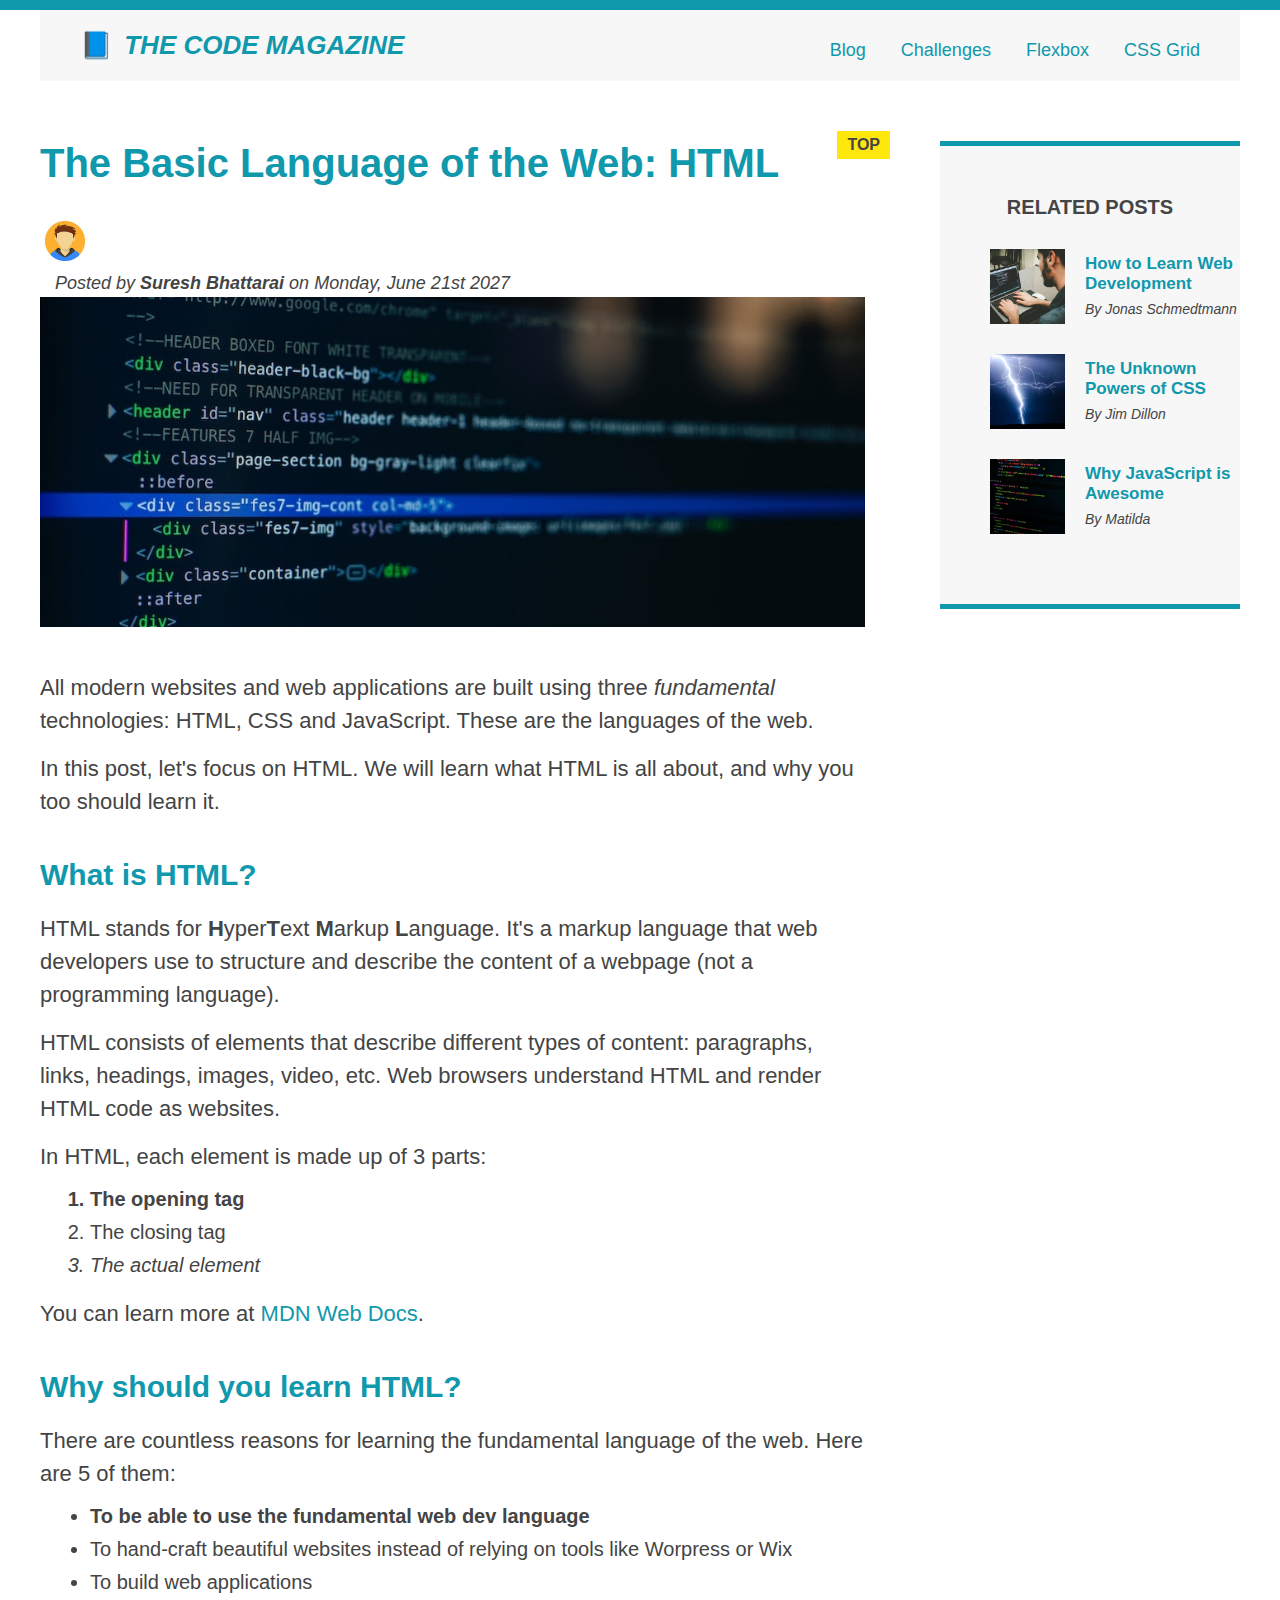
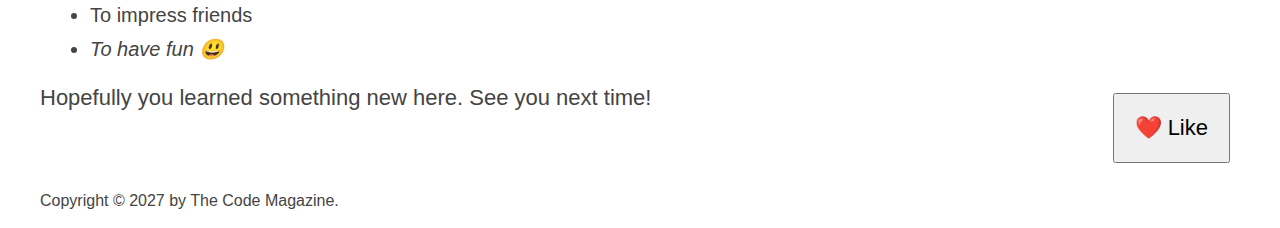
<file: CSS-Layouts/index.html>
<!DOCTYPE html>
<html lang="en">

<head>
    <meta charset="UTF-8" />
    <link href="style.css" rel="stylesheet" />

    <title>The Basic Language of the Web: HTML</title>
</head>

<body>
    <!--
    <h1>The Basic Language of the Web: HTML</h1>
    <h2>The Basic Language of the Web: HTML</h2>
    <h3>The Basic Language of the Web: HTML</h3>
    <h4>The Basic Language of the Web: HTML</h4>
    <h5>The Basic Language of the Web: HTML</h5>
    <h6>The Basic Language of the Web: HTML</h6>
    -->

    <div class="container">
        <header class="main-header clearfix">
            <h1>📘 The Code Magazine</h1>

            <nav>
                <!-- <strong>This is the navigation</strong> -->
                <a href="blog.html">Blog</a>
                <a href="#">Challenges</a>
                <a href="flexbox.html">Flexbox</a>
                <a href="css-grid.html">CSS Grid</a>
            </nav>

            <!-- <div class="clear"></div> -->
        </header>

        <div class="row">
            <article>
                <header class="post-header">
                    <h2>The Basic Language of the Web: HTML</h2>

                    <div class="author-box">
                        <img src="img/avatar.jpg" alt="Headshot of Laura Jones" height="50" width="50"
                            class="author-img" />

                        <p id="author" class="author">
                            Posted by <strong>Suresh Bhattarai</strong> on Monday, June 21st 2027
                        </p>
                    </div>

                    <img src="img/post-img.jpg" alt="HTML code on a screen" width="500" height="200" class="post-img" />
                    <button>❤️ Like</button>
                </header>

                <p>
                    All modern websites and web applications are built using three
                    <em>fundamental</em>
                    technologies: HTML, CSS and JavaScript. These are the languages of the
                    web.
                </p>

                <p>
                    In this post, let's focus on HTML. We will learn what HTML is all
                    about, and why you too should learn it.
                </p>

                <h3>What is HTML?</h3>
                <p>
                    HTML stands for <strong>H</strong>yper<strong>T</strong>ext
                    <strong>M</strong>arkup <strong>L</strong>anguage. It's a markup
                    language that web developers use to structure and describe the content
                    of a webpage (not a programming language).
                </p>
                <p>
                    HTML consists of elements that describe different types of content:
                    paragraphs, links, headings, images, video, etc. Web browsers
                    understand HTML and render HTML code as websites.
                </p>
                <p>In HTML, each element is made up of 3 parts:</p>

                <ol>
                    <li class="first-li">The opening tag</li>
                    <li>The closing tag</li>
                    <li>The actual element</li>
                </ol>

                <p>
                    You can learn more at
                    <a href="https://developer.mozilla.org/en-US/docs/Web/HTML" target="_blank">MDN Web Docs</a>.
                </p>

                <h3>Why should you learn HTML?</h3>

                <p>
                    There are countless reasons for learning the fundamental language of
                    the web. Here are 5 of them:
                </p>

                <ul>
                    <li class="first-li">
                        To be able to use the fundamental web dev language
                    </li>
                    <li>
                        To hand-craft beautiful websites instead of relying on tools like
                        Worpress or Wix
                    </li>
                    <li>To build web applications</li>
                    <li>To impress friends</li>
                    <li>To have fun 😃</li>
                </ul>

                <p>Hopefully you learned something new here. See you next time!</p>
            </article>

            <aside>
                <h4>Related posts</h4>

                <ul class="related">
                    <li class="related-post">
                        <img src="img/related-1.jpg" alt="Person programming" width="75" height="75" />
                        <div>
                            <a href="#" class="related-link">How to Learn Web Development</a>
                            <p class="related-author">By Jonas Schmedtmann</p>
                        </div>
                    </li>
                    <li class="related-post">
                        <img src="img/related-2.jpg" alt="Lightning" width="75" height="75" />
                        <div>
                            <a href="#" class="related-link">The Unknown Powers of CSS</a>
                            <p class="related-author">By Jim Dillon</p>
                        </div>
                    </li>
                    <li class="related-post">
                        <img src="img/related-3.jpg" alt="JavaScript code on a screen" width="75" height="75" />
                        <div>
                            <a href="#" class="related-link">Why JavaScript is Awesome</a>
                            <p class="related-author">By Matilda</p>
                        </div>
                    </li>
                </ul>
            </aside>
        </div>

        <footer>
            <p id="copyright" class="copyright text">
                Copyright &copy; 2027 by The Code Magazine.
            </p>
        </footer>
    </div>
</body>

</html>
</file>
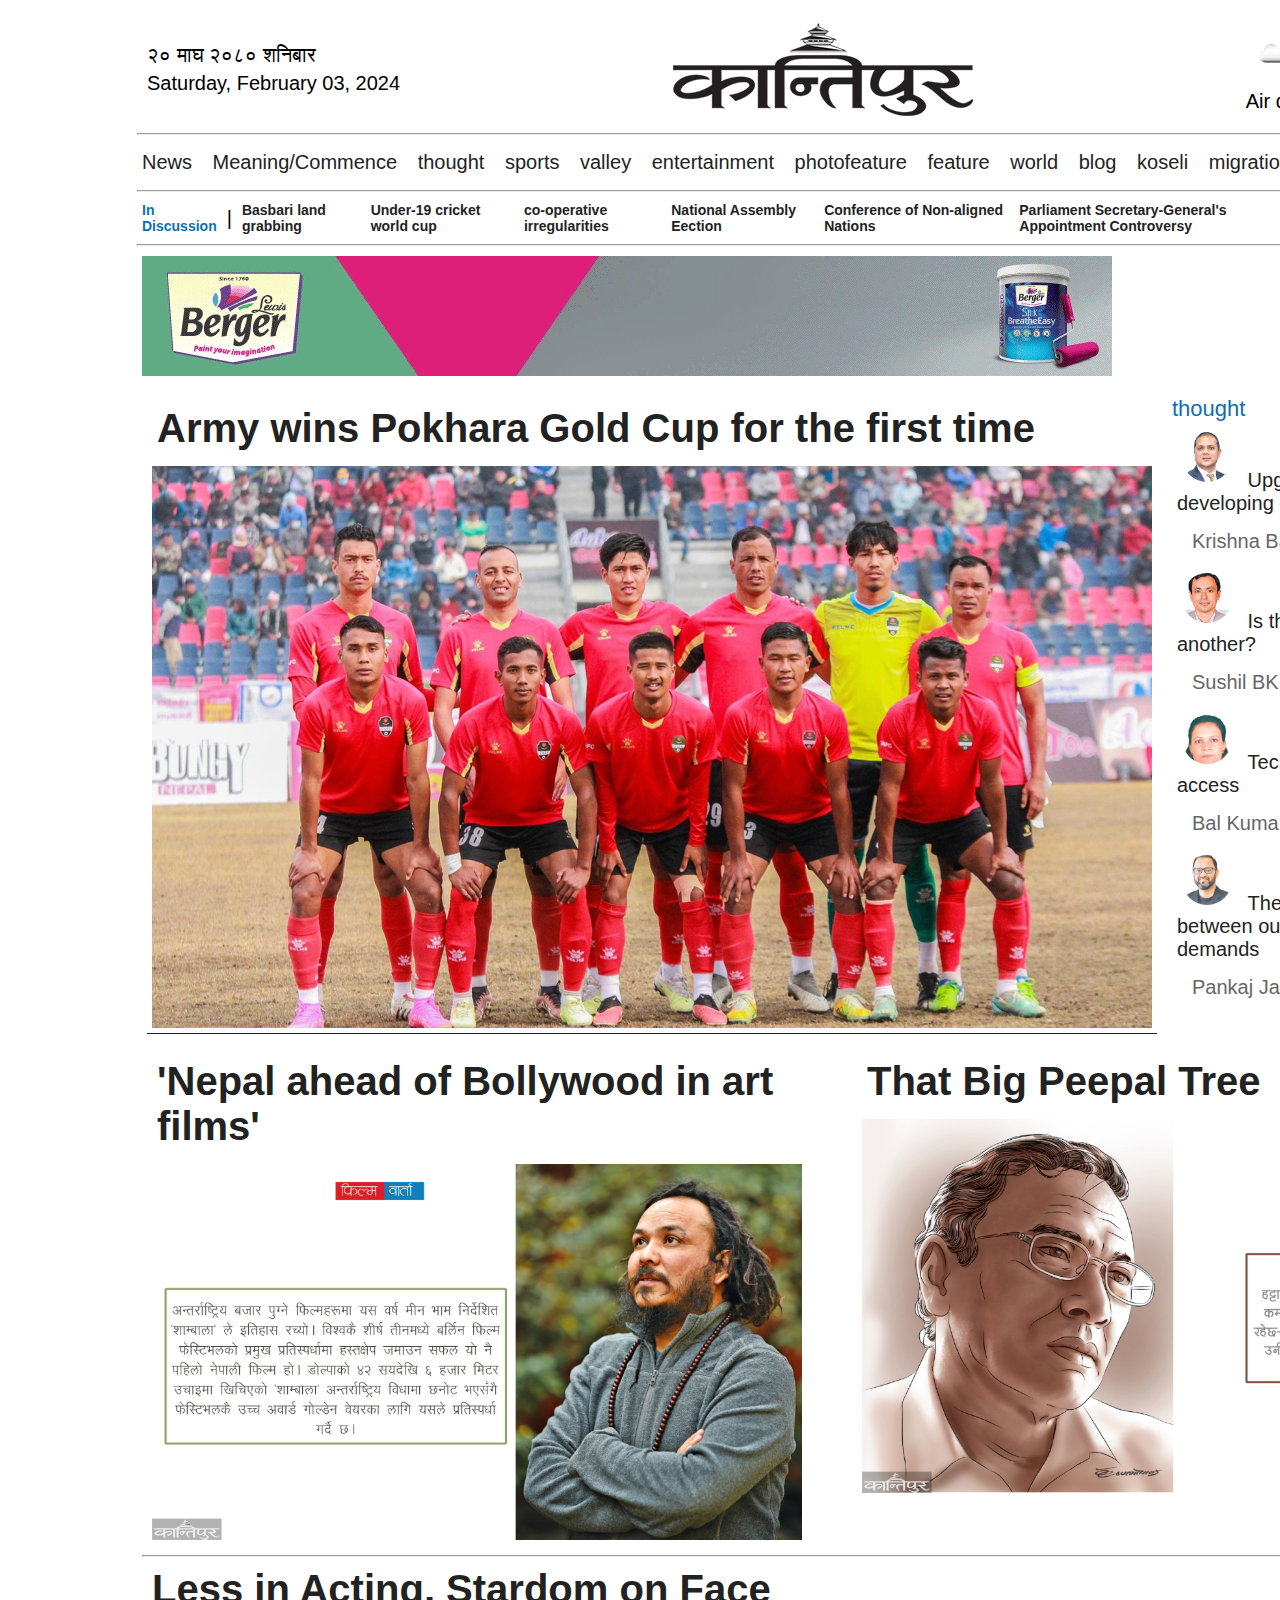
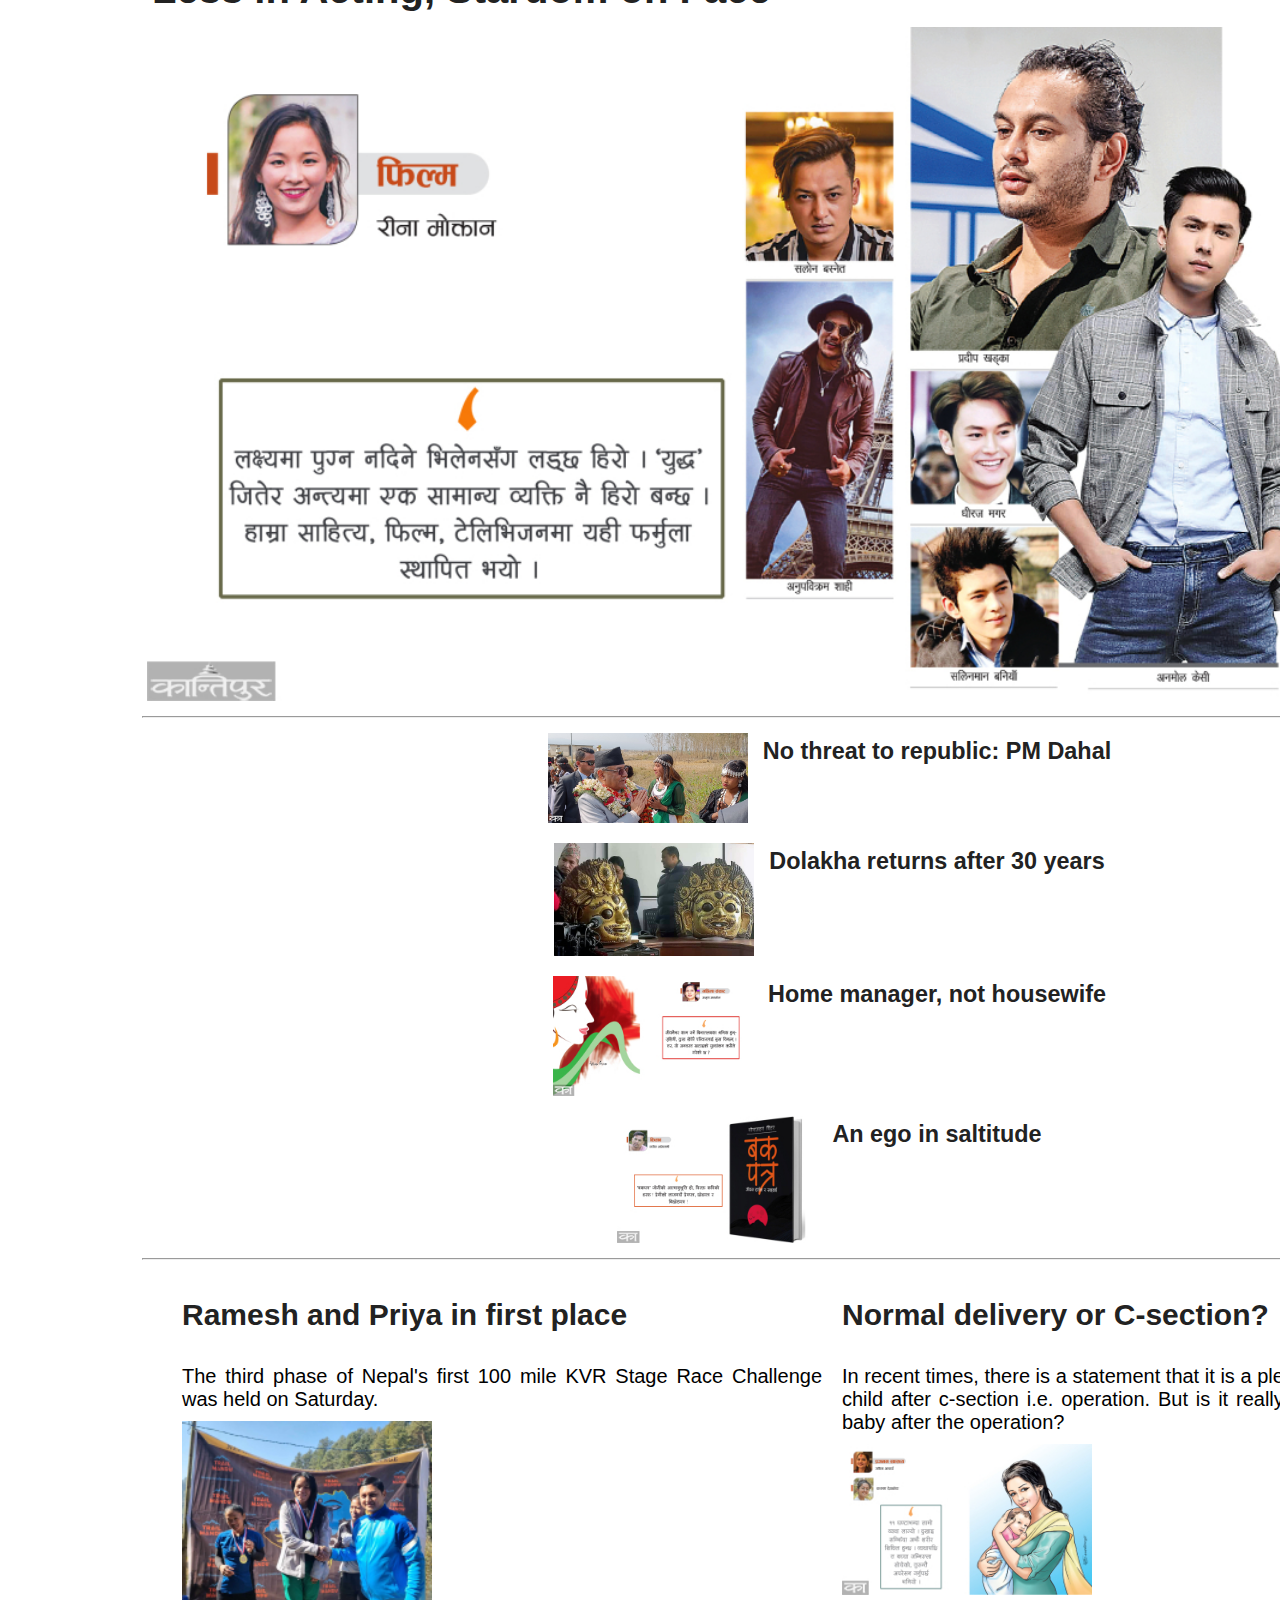
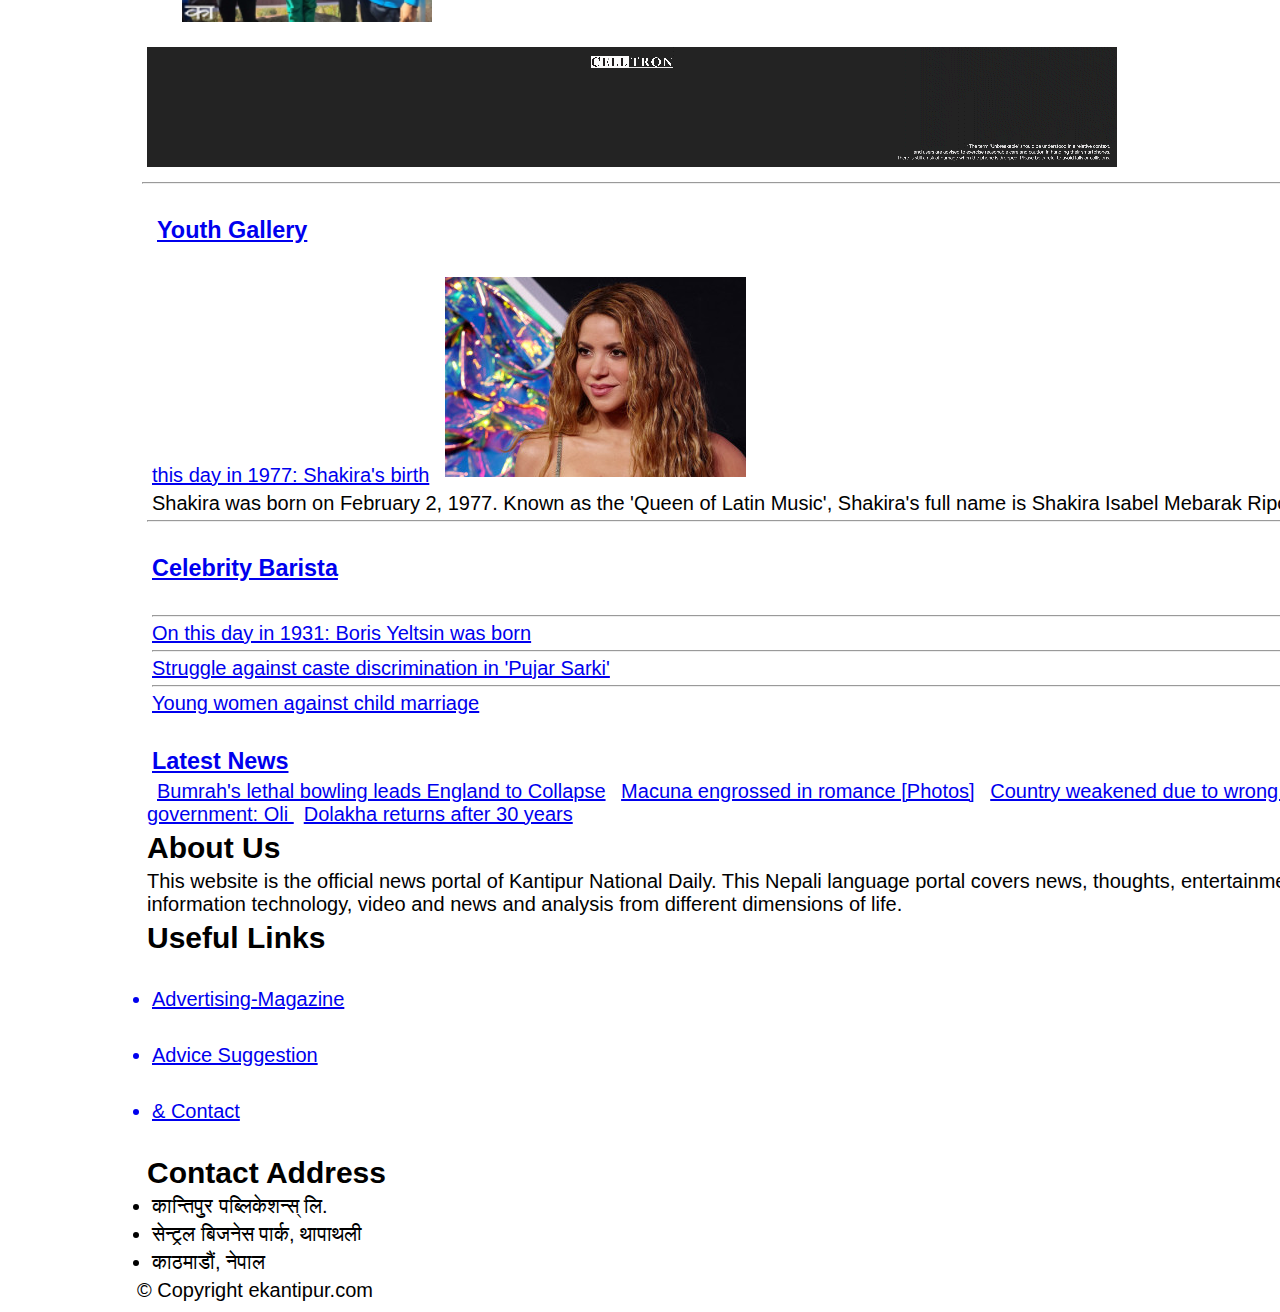
<file: eKantipur/index.html>
<!DOCTYPE html>
<html lang="en">

<head>
    <meta charset="UTF-8">
    <meta name="viewport" content="width=device-width, initial-scale=1.0">
    <link href="style.css" rel="stylesheet" />
    <title>Document</title>
</head>

<body>
    <div class="container">
        <div class="header">
            <div class="current-date">
                <p>२० माघ २०८० शनिबार</p>
                <p>Saturday, February 03, 2024</p>
            </div>

            <div class="logo">
                <img src="./img/logo.png" alt="Kantipur logo" />
            </div>

            <div class="weather-airquality">
                <div class="weather">
                    <img src="./img/weather.png" alt="Weather image" />
                    <p>16.12°C Kathmandu</p>
                </div>
                <p>Air quality in Kathmandu: <a href="#">155</a></p>
            </div>
        </div>
        <hr>

        <nav>
            <a href="#">News</a>
            <a href="#">Meaning/Commence</a>
            <a href="#">thought</a>
            <a href="#">sports</a>
            <a href="#">valley</a>
            <a href="#">entertainment</a>
            <a href="#">photofeature</a>
            <a href="#">feature</a>
            <a href="#">world</a>
            <a href="#">blog</a>
            <a href="#">koseli</a>
            <a href="#">migration</a>
            <a href="#">education</a>
            <div class="login">
                <a href="#">Login</a>
            </div>
        </nav>
        <hr>

        <div class="in-discussion">
            <p class="discussion">In Discussion </p> |
            <a href="#">Basbari land grabbing</a>
            <a href="#">Under-19 cricket world cup</a>
            <a href="#">co-operative irregularities</a>
            <a href="#">National Assembly Eection</a>
            <a href="#">Conference of Non-aligned Nations</a>
            <a href="#">Parliament Secretary-General's Appointment Controversy</a>
            <a href="#">Ram Bahadur Bamjan</a>
            <a href="#">bus accident</a>
        </div>
        <hr />

        <div>
            <img src="./img/silk-breath.gif" alt="Silk-breath Ad Gif" />
        </div>

        <article>
            <div class="article">
                <div class="article-1">
                    <a href="#">
                        <h1>Army wins Pokhara Gold Cup for the first time</h1>
                    </a>
                    <img src="./img/army-players.jpg" alt="Army Club Playing XI" />
                </div>
                <div class="thought">
                    <a href="#" id="thought">thought</a>
                    <ul>
                        <li>
                            <img src="./img/thought1.jpeg" alt="Krishna Bahadur Adhikari" />
                            <a href="#">Upgrading and challenging in developing countries</a>
                            <p>Krishna Bahadur Adhikari</p>
                        </li>
                        <li>
                            <img src="./img/thought2.jpeg" alt="Sushil BK" />
                            <a href="#">Is this the world to be built or another?</a>
                            <p>Sushil BK</p>
                        </li>
                        <li>
                            <img src="./img/thought3.jpeg" alt="Bal Kumari Karki Kunwar" />
                            <a href="#">Technical education and access</a>
                            <p>Bal Kumari Karki Kunwar</p>
                        </li>
                        <li>
                            <img src="./img/thought4.jpeg" alt="Pankaj Jalan" />
                            <a href="#">The need for synergy between our education and market demands</a>
                            <p>Pankaj Jalan</p>
                        </li>
                    </ul>
                </div>
            </div>
            <div class="article-12">
                <div class="article-2">
                    <a href="#">
                        <h1>'Nepal ahead of Bollywood in art films'</h1>
                    </a>
                    <img src="./img/article2.jpg" / alt="Some texts along with the man standing">
                </div>

                <div class="article-3">
                    <a href="#">
                        <h1>That Big Peepal Tree</h1>
                    </a>
                    <img src="./img/article3.jpg" alt="Some texts along with the man standing" />
                </div>
            </div>
            <hr />

            <div class="article-4">
                <a href="#">
                    <h1>Less in Acting, Stardom on Face</h1>
                </a>
                <img src="./img/article4.jpg" / alt="Photos of Nepali Actors">
            </div>
            <hr>

            <div class="news">
                <div class="news-1">
                    <img src="./img/link1.jpg" alt="Prime minister joining hand" />
                    <a href="#">
                        <h3>No threat to republic: PM Dahal</h3>
                    </a>
                </div>
                <div class="news-2">
                    <img src="./img/link2.jpg" alt="Photo of Masks" />
                    <a href="#">
                        <h3>Dolakha returns after 30 years</h3>
                    </a>
                </div>
                <div class="news-3">
                    <img src="./img/link3.jpg" alt="Some text in photo" />
                    <a href="#">
                        <h3>Home manager, not housewife</h3>
                    </a>
                </div>
                <div class="news-4">
                    <img src="./img/link4.jpg" alt="Some text in photo" />
                    <a href="#">
                        <h3>An ego in saltitude</h3>
                    </a>
                </div>
            </div>
            <hr>

            <div class="more-news">
                <div class="kvr-race">
                    <a href="#">
                        <h2>Ramesh and Priya in first place</h2>
                    </a>
                    <p>The third phase of Nepal's first 100 mile KVR Stage Race Challenge was held on Saturday.</p>
                    <img src="./img/rameshandpriya.jpg" alt="Women handing trophy" />
                </div>

                <div class="delivery">
                    <a href="#">
                        <h2>Normal delivery or C-section?</h2>
                    </a>
                    <p>In recent times, there is a statement that it is a pleasure to give birth to a child after
                        c-section
                        i.e. operation. But is it really a pleasure to have a baby after the operation?</p>
                    <img src="./img/normaldelivery.jpg" alt="Woman carrying infant" />
                </div>
            </div>

            <div>
                <img src="./img/honor-970x120-0222024111305.gif" alt="Advertisement of Phone" />
            </div>
            <hr />
        </article>

        <aside>
            <div>

                <div>
                    <a href="#">
                        <h3>Youth Gallery
                    </a></h3><br>
                    <a href="#"> this day in 1977: Shakira's birth</a>
                    <img src="./img/sakira.jpeg" alt="Image of Shakira" />
                    <p>Shakira was born on February 2, 1977. Known as the 'Queen of Latin Music', Shakira's full name is
                        Shakira
                        Isabel Mebarak Ripol.</p>
                </div>
                <hr>

                <div>
                    <a href="#">
                        <h3>Celebrity Barista</h3>
                    </a>
                    <hr />
                    <a href="#">On this day in 1931: Boris Yeltsin was born</a>
                    <hr />
                    <a href="#">Struggle against caste discrimination in 'Pujar Sarki'</a>
                    <hr />
                    <a href="#">Young women against child marriage</a>
                </div>

                <div>
                    <a href="#">
                        <h3>Latest News</h3>
                    </a>
                    <a href="#">Bumrah's lethal bowling leads England to Collapse</a>
                    <a href="#">Macuna engrossed in romance [Photos]</a>
                    <a href="#">Country weakened due to wrong policies of coalition government: Oli </a>
                    <a href="#">Dolakha returns after 30 years</a>
                </div>
            </div>
        </aside>

        <footer>
            <div>
                <h2>About Us</h2>
                <p>This website is the official news portal of Kantipur National Daily. This Nepali language portal
                    covers
                    news, thoughts, entertainment, sports, world, information technology, video and news and analysis
                    from
                    different dimensions of life.</p>
            </div>

            <div>
                <h2>Useful Links</h2>
                <ul>
                    <a href="#">
                        <li>Advertising-Magazine</li>
                    </a>
                    <a href="#">
                        <li>Advice Suggestion</li>
                    </a>
                    <a href="#">
                        <li>& Contact</li>
                    </a>
                </ul>
            </div>

            <div>
                <h2>Contact Address</h2>
                <ul>
                    <li>कान्तिपुर पब्लिकेशन्स् लि.</li>
                    <li>सेन्ट्रल बिजनेस पार्क, थापाथली</li>
                    <li>काठमाडौं, नेपाल</li>
                </ul>
            </div>
            &copy; Copyright ekantipur.com
        </footer>
    </div>
</body>
</html>
</file>
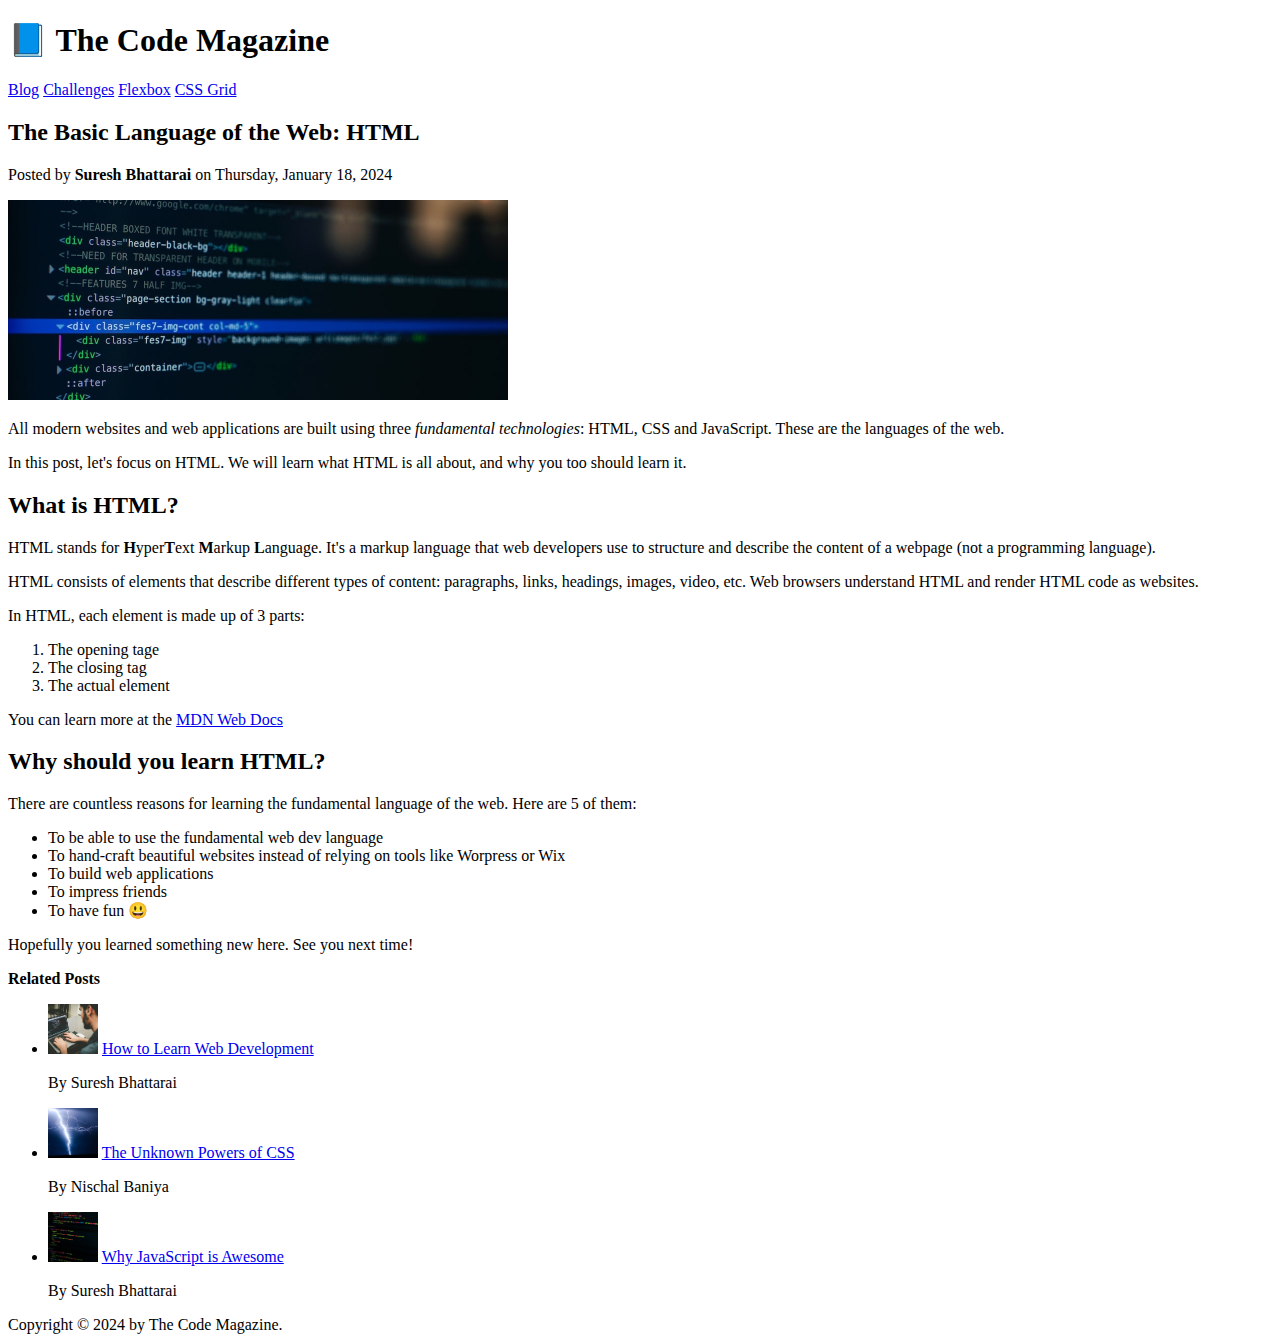
<file: HTML Fundamentals/index.html>
<!DOCTYPE html>
<html lang="en">

<head>
    <meta charset="UTF-8">
    <meta name="viewport" content="width=device-width, initial-scale=1.0">
    <title>The basic language of the web: HTML</title>
</head>

<body>
    <header>
        <h1>📘 The Code Magazine</h1>
        <nav>
            <a href="blog.html">Blog</a>
            <a href="#">Challenges</a>
            <a href="#">Flexbox</a>
            <a href="#">CSS Grid</a>
        </nav>
    </header>

    <article>
        <header>
            <h2>The Basic Language of the Web: HTML</h2>
            <!-- <img src=""/> -->
            <p>Posted by <strong>Suresh Bhattarai</strong> on Thursday, January 18, 2024</p>
            <img src="img/post-img.jpg" alt="HTML Code" width="500" height="200" /><br>
        </header>

        <p>All modern websites and web applications are built using three <em>fundamental technologies</em>: HTML, CSS
            and
            JavaScript. These are the languages of the web.</p>
        <p>In this post, let's focus on HTML. We will learn what HTML is all about, and why you too should learn it.</p>

        <h2>What is HTML?</h2>
        <p>HTML stands for <b>H</b>yper<b>T</b>ext <b>M</b>arkup <b>L</b>anguage. It's a markup language that web
            developers
            use to structure and describe the content of a webpage (not a programming language).</p>
        <p>HTML consists of elements that describe different types of content: paragraphs, links, headings, images,
            video,
            etc. Web browsers understand HTML and render HTML code as websites.</p>
        <p>In HTML, each element is made up of 3 parts:</p>
        <ol>
            <li>The opening tage</li>
            <li>The closing tag</li>
            <li>The actual element</li>
        </ol>

        <p>You can learn more at the <a href="https://developer.mozilla.org/en-US/docs/Web/HTML" target="_blank">MDN Web
                Docs</a></p>

        <h2>Why should you learn HTML?</h2>
        <p>There are countless reasons for learning the fundamental language of the web. Here are 5 of them:</p>
        <ul>
            <li>To be able to use the fundamental web dev language</li>
            <li>To hand-craft beautiful websites instead of relying on tools like Worpress or Wix</li>
            <li>To build web applications</li>
            <li>To impress friends</li>
            <li>To have fun 😃</li>
        </ul>

        <p>Hopefully you learned something new here. See you next time!</p>
    </article>

    <aside>
        <strong>Related Posts</strong><br>
        <ul>
            <li>
                <img src="img/related-1.jpg" alt="Man doing coding" width="50" height="50" />
                <a href="#">How to Learn Web Development</a>
                <p>By Suresh Bhattarai</p>
            </li>
            
            <li>
                <img src="img/related-2.jpg" alt="Random Picture" width="50" height="50" />
                <a href="#">The Unknown Powers of CSS</a>
                <p>By Nischal Baniya</p>
            </li>

            <li>
                <img src="img/related-3.jpg" alt="JavaScript Code" width="50" height="50" />
                <a href="#">Why JavaScript is Awesome</a>
                <p>By Suresh Bhattarai</p>
            </li>
        </ul>
    </aside>

    <footer>
        Copyright &copy; 2024 by The Code Magazine.
    </footer>
</body>

</html>
</file>
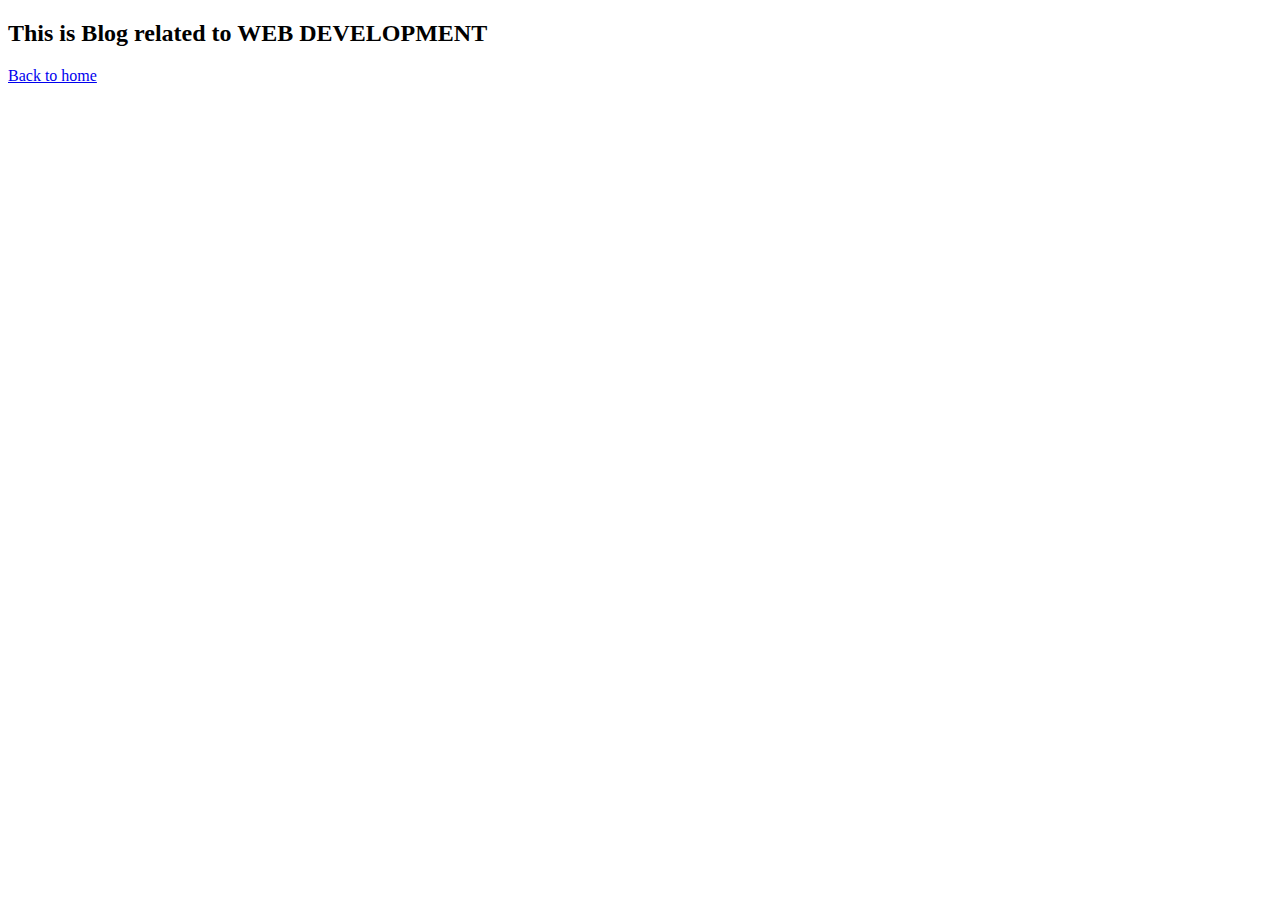
<file: CSS Fundamentals/blog.html>
<!DOCTYPE html>
<html lang="en">
<head>
    <meta charset="UTF-8">
    <meta name="viewport" content="width=device-width, initial-scale=1.0">
    <title>BLOG</title>
</head>
<body>
    <h2>This is Blog related to WEB DEVELOPMENT</h2>
    <a href="index.html">Back to home</a>
</body>
</html>
</file>
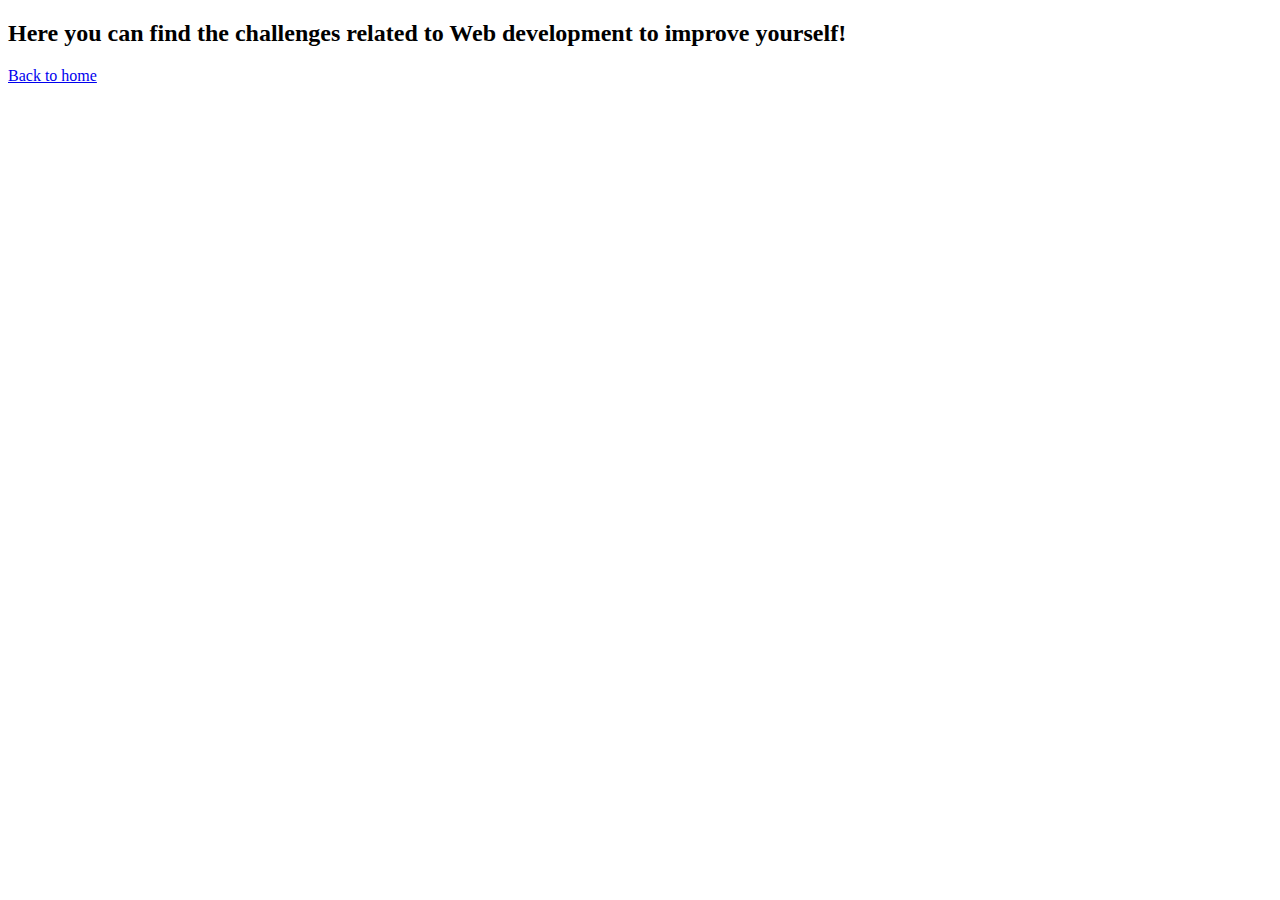
<file: CSS Fundamentals/challenges.html>
<!DOCTYPE html>
<html lang="en">
<head>
    <meta charset="UTF-8">
    <meta name="viewport" content="width=device-width, initial-scale=1.0">
    <title>Challenges</title>
</head>
<body>
    <h2>Here you can find the challenges related to Web development to improve yourself!</h2>
    <a href="index.html">Back to home</a>
</body>
</html>
</file>
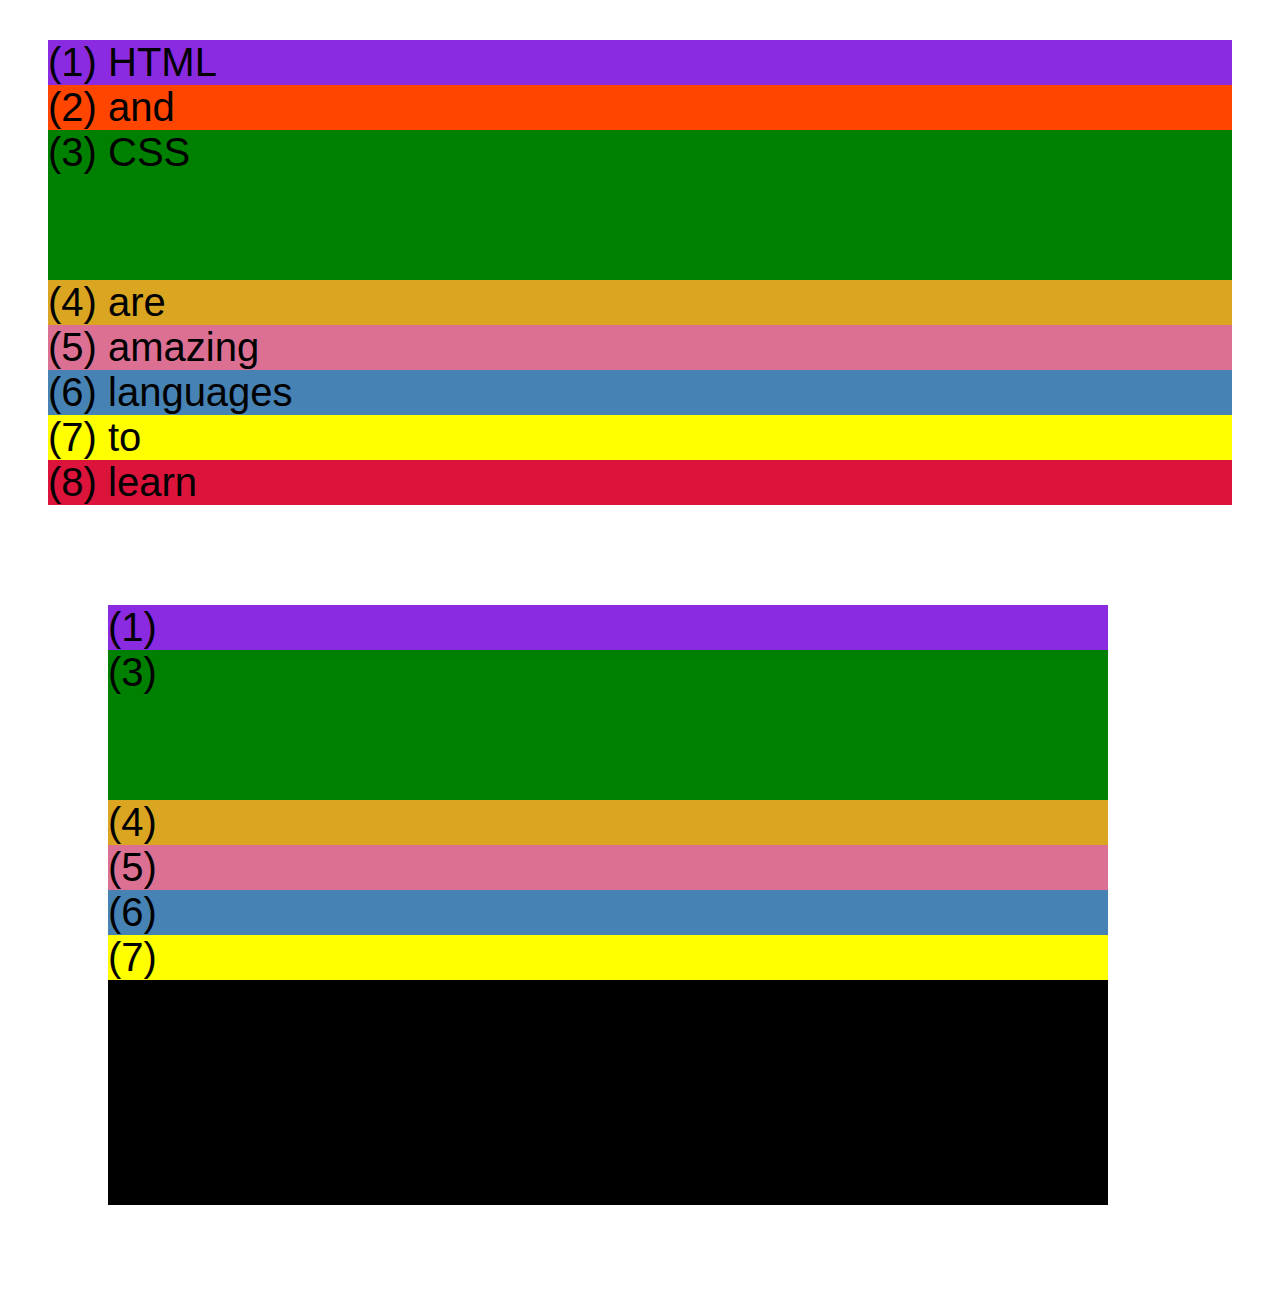
<file: CSS-Layouts/css-grid.html>
<!DOCTYPE html>
<html lang="en">
  <head>
    <meta charset="UTF-8" />
    <meta http-equiv="X-UA-Compatible" content="IE=edge" />
    <meta name="viewport" content="width=device-width, initial-scale=1.0" />
    <title>CSS Grid</title>
    <style>
      .el--1 {
        background-color: blueviolet;
      }
      .el--2 {
        background-color: orangered;
      }
      .el--3 {
        background-color: green;
        height: 150px;
      }
      .el--4 {
        background-color: goldenrod;
      }
      .el--5 {
        background-color: palevioletred;
      }
      .el--6 {
        background-color: steelblue;
      }
      .el--7 {
        background-color: yellow;
      }
      .el--8 {
        background-color: crimson;
      }

      .container--1 {
        /* STARTER */
        font-family: sans-serif;
        background-color: #ddd;
        font-size: 40px;
        margin: 40px;

        /* CSS GRID */
      }

      .container--2 {
        /* STARTER */
        font-family: sans-serif;
        background-color: black;
        font-size: 40px;
        margin: 100px;

        width: 1000px;
        height: 600px;

        /* CSS GRID */
      }
    </style>
  </head>
  <body>
    <div class="container--1">
      <div class="el el--1">(1) HTML</div>
      <div class="el el--2">(2) and</div>
      <div class="el el--3">(3) CSS</div>
      <div class="el el--4">(4) are</div>
      <div class="el el--5">(5) amazing</div>
      <div class="el el--6">(6) languages</div>
      <div class="el el--7">(7) to</div>
      <div class="el el--8">(8) learn</div>
    </div>

    <div class="container--2">
      <div class="el el--1">(1)</div>
      <div class="el el--3">(3)</div>
      <div class="el el--4">(4)</div>
      <div class="el el--5">(5)</div>
      <div class="el el--6">(6)</div>
      <div class="el el--7">(7)</div>
    </div>
  </body>
</html>
</file>
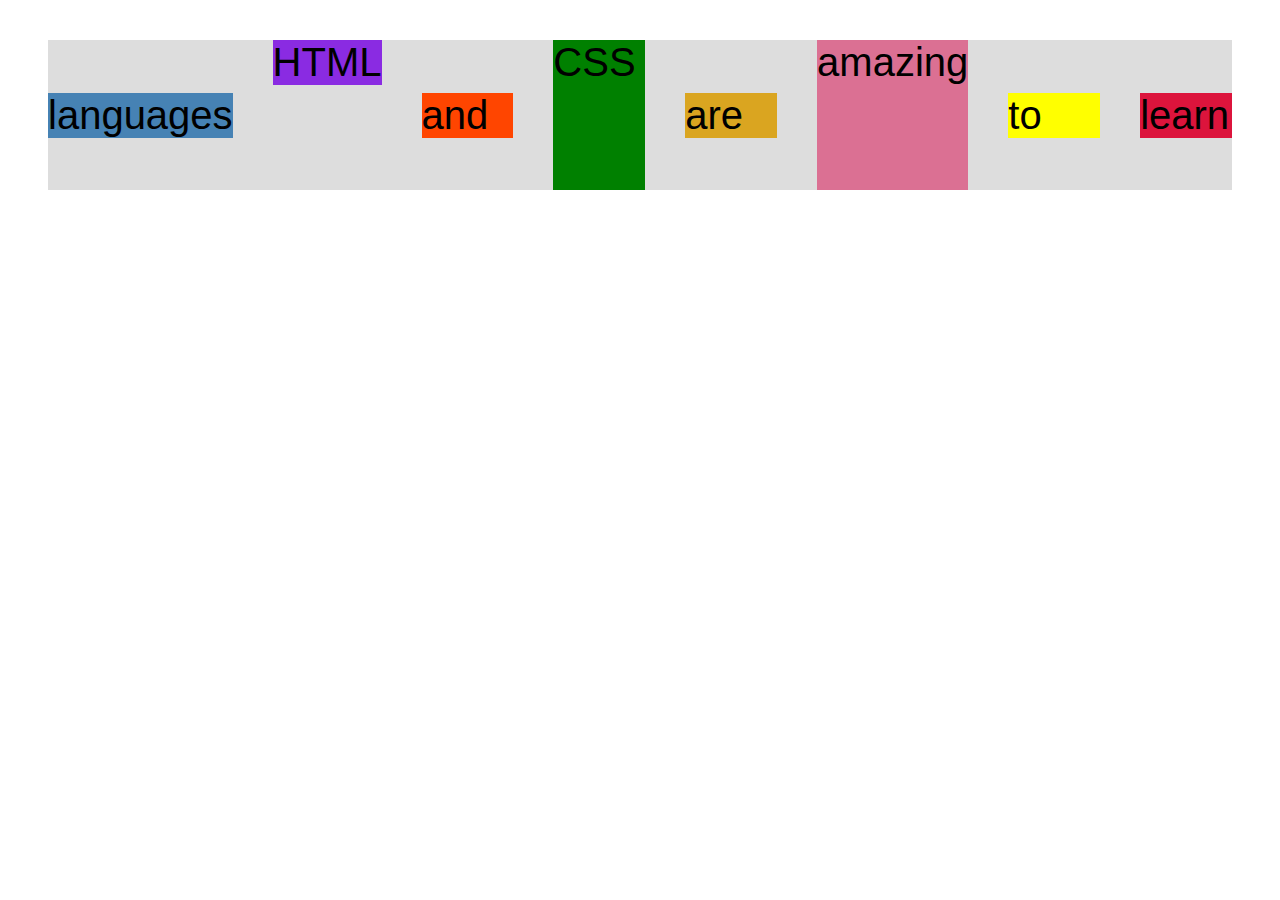
<file: CSS-Layouts/flexbox.html>
<!DOCTYPE html>
<html lang="en">

<head>
  <meta charset="UTF-8" />
  <meta http-equiv="X-UA-Compatible" content="IE=edge" />
  <meta name="viewport" content="width=device-width, initial-scale=1.0" />
  <title>Flexbox</title>
  <style>
    .el--1 {
      background-color: blueviolet;
    }

    .el--2 {
      background-color: orangered;
    }

    .el--3 {
      background-color: green;
      height: 150px;
    }

    .el--4 {
      background-color: goldenrod;
    }

    .el--5 {
      background-color: palevioletred;
    }

    .el--6 {
      background-color: steelblue;
    }

    .el--7 {
      background-color: yellow;
    }

    .el--8 {
      background-color: crimson;
    }

    .container {
      /* STARTER */
      font-family: sans-serif;
      background-color: #ddd;
      font-size: 40px;
      margin: 40px;

      /* FLEXBOX */
      display: flex;
      /* Vertical align */
      align-items: center;
      /*Stretch aligns items with the highest one*/
      /* Horizontal align */
      justify-content: center;
      /* Creating space between boxes */
      gap: 40px;
    }

    .el {
      /*
        DEFAULT 
        flex-grow: 0;
        flex-shrink: 1;
        flex-basis: auto; 
        */

        /* flex-basis: 200px;
        flex-shrink: 0;
        flex-grow: 1; */

        flex: 1;
    }

    .el--1 {
      align-self: flex-start;
    }

    .el--5 {
      align-self: stretch;
    }

    .el--6 {
      order: -1;
    }
  </style>
</head>

<body>
  <div class="container">
    <div class="el el--1">HTML</div>
    <div class="el el--2">and</div>
    <div class="el el--3">CSS</div>
    <div class="el el--4">are</div>
    <div class="el el--5">amazing</div>
    <div class="el el--6">languages</div>
    <div class="el el--7">to</div>
    <div class="el el--8">learn</div>
  </div>
</body>

</html>
</file>
<file: CSS-Layouts/style.css>
* {
  /* border-top: 10px solid #1098ad; */
  margin: 0;
  padding: 0;
}

/* PAGE SECTIONS */
body {
  color: #444;
  font-family: sans-serif;

  border-top: 10px solid #1098ad;
  position: relative;
}

.container {
  width: 1200px;
  /* margin-left: auto;
    margin-right: auto; */
  margin: 0 auto;
}

.main-header {
  background-color: #f7f7f7;
  /* padding: 20px;
    padding-left: 40px;
    padding-right: 40px; */
  padding: 20px 40px;
  margin-bottom: 60px;
  /* height: 80px; */
}

nav {
  font-size: 18px;
  /* text-align: center; */
}

article {
  margin-bottom: 60px;
}

.post-header {
  margin-bottom: 40px;
  /* position: relative; */
}

aside {
  background-color: #f7f7f7;
  border-top: 5px solid #1098ad;
  border-bottom: 5px solid #1098ad;
  /* padding-top: 50px;
    padding-bottom: 50px; */
  padding: 50px 0;
  width: 500px;
}

/* SMALLER ELEMENTS */
h1,
h2,
h3 {
  color: #1098ad;
}

h1 {
  font-size: 26px;
  text-transform: uppercase;
  font-style: italic;
}

h2 {
  font-size: 40px;
  margin-bottom: 30px;
}

h3 {
  font-size: 30px;
  margin-bottom: 20px;
  margin-top: 40px;
}

h4 {
  font-size: 20px;
  text-transform: uppercase;
  text-align: center;
  margin-bottom: 30px;
}

p {
  font-size: 22px;
  line-height: 1.5;
  margin-bottom: 15px;
}

ul,
ol {
  margin-left: 50px;
  margin-bottom: 20px;
}

li {
  font-size: 20px;
  margin-bottom: 10px;
  /* display: inline; */
}

li:last-child {
  margin-bottom: 0;
}

/* footer p {
    font-size: 16px;
  } */

/* article header p {
    font-style: italic;
  } */

#author {
  font-style: italic;
  font-size: 18px;
}

#copyright {
  font-size: 16px;
}

.related-author {
  font-size: 18px;
  font-weight: bold;
}

/* ul {
    list-style: none;
  } */

.related {
  list-style: none;
}

/*   
  body {
    background-color: orangered;
  } */

/* .first-li {
    font-weight: bold;
  } */

li:first-child {
  font-weight: bold;
}

li:last-child {
  font-style: italic;
}

/* li:nth-child(even) {
    color: red; 
  } */

/* Misconception: this won't work! */
article p:first-child {
  color: red;
}

/* Styling links */
a:link {
  color: #1098ad;
  text-decoration: none;
}

a:visited {
  /* color: #777; */
  color: #1098ad;
}

a:hover {
  color: orangered;
  font-weight: bold;
  text-decoration: underline orangered;
}

a:active {
  background-color: black;
  font-style: italic;
}

/* LVHA */

.post-img {
  width: 100%;
  height: auto;
}

nav a:link {
  /* background-color: orangered;
    margin: 20px;
    padding: 20px;
  
    display: block; */

  margin-right: 30px;
  margin-top: 10px;
  display: inline-block;
}

nav a:link:last-child {
  margin-right: 0;
}

button {
  font-size: 22px;
  padding: 20px;
  cursor: pointer;

  position: absolute;
  /* top: 50px;
    left: 50px; */
  bottom: 50px;
  right: 50px;
}

h1::first-letter {
  font-style: normal;
  margin-right: 5px;
}

/* h3 + p::first-line {
    color: red;
   }*/

h2 {
  /* background-color: orange; */
  position: relative;
}

h2::before {
  content: "TOP";
  background-color: #ffe70e;
  color: #444;
  font-size: 16px;
  font-weight: bold;
  display: inline-block;
  padding: 5px 10px;
  position: absolute;
  top: -10px;
  right: -25px;
}

/* Resolving conflicts */
/* #copyright {
    color: red;
  }
  
  .copyright {
    color: blue;
  }
  
  .text {
    color: yellow;
  }
  
  footer p {
    color: green !important;
  } */

/* nav a:link,
  nav p {
    font-size: 18px;
  } */


/* 
FLOATS 
.author-img{
  float: left;
  margin-bottom: 20px;
}

.author {
  padding-left: 80px; 
  margin-top: 10px;
  float: left;
  margin-left: 20px;
}

h1{
  float: left;
}

nav{
  float: right;
}

.clear{
  clear: both;
}

.clearfix::after{
  clear: both;
  content: "";
  display: block;
}

article{
  width: 825px;
  float: left;
}

aside{
  width: 300px;
  float: right;
}

footer{
  clear: both;
}
*/

/* FLEXBOX */
.main-header {
  display: flex;
  align-items: center;
  justify-content: space-between;
}

.author-header {
  display: flex;
  align-items: center;
  margin-bottom: 15px;
}

.author {
  margin-bottom: 0px;
  margin-left: 15px;
}

.related-post {
  display: flex;
  align-items: center;
  gap: 20px;
  margin-bottom: 30px;
}

.related-link:link {
  font-size: 17px;
  font-weight: bold;
  font-style: normal;
  margin-bottom: 5px;
  display: block;
}

.related-author {
  margin-bottom: 0px;
  font-size: 14px;
  font-weight: normal;
  font-style: italic;
}

.row{
  display: flex;
  align-items: flex-start;
  gap: 75px;
  margin-bottom: 60px;
}

article{
  flex: 1;
  margin-bottom: 0;
}

aside{
  flex: 0 0 300px;
}
</file>
<file: eKantipur/style.css>
*{
    margin: 5px;
    padding: 0;
}

body{
    margin: 0 auto;
    width: 80%;
    font-family: sans-serif;
    font-size: 20px;
    position: relative;
}

.container{
    margin: 0 auto;
    width: 1400px;
}

.header{
    display: flex;
    justify-content: space-between;
    align-items: center;
}

.logo{
    display: flex;
    justify-content: center;
    align-items: center;
}

.weather-airquality{
    margin-bottom: 10px;
}

.weather{
    display: flex;
    justify-content: flex-start;
    align-items: center;
    margin-top: 10px;
}

.login{
    background: #326cac;
    border: 1px solid #326cac;
    color: #fff;
    display: inline-flex;
    justify-content: space-around;
    text-align: center;
}

nav a{
    display: inline-block;
    text-decoration: none;
    margin-right: 10px;
    color: #222;
}

nav a:active{
    color: blue;
}

nav a:hover{
    display: inline-flex;
    color: blue;
    transition: 1s;
}

.in-discussion{
    display: flex;
    font-size: 20px;
    justify-content: space-between;
    align-items: center;
}

.discussion{
    color: #0f6eb1;
    display: flex;
    justify-content: center;
    align-items: center;
    margin-right: 10px;
    font-size: 14px;
    font-weight: 600;
}

.in-discussion a{
    margin-left: 10px;
    display: flex;
    justify-content: space-between;
    align-items: center;
    color: #222;
    font-size: 14px;
    font-weight: 600;
    text-decoration: none;
}

.in-discussion a:hover{
    color: #0f6eb1;
    transition: 1s;
}

.article-1{
    display: flex;
    border-bottom: 1px solid #222;
    justify-content: flex-start;
    align-items: flex-start;
    flex-direction: column;
    flex: 1;
}
.article-1 a{
    text-decoration: none;
    color: #222;
}

.article-1 a:hover{
    color: #0f6eb1;
    transition: 1s;
}

.article-2{
    display: flex;
    flex-direction: column;
}

.article-2 a{
    display: flex;
    text-decoration: none;
    color: #222;
    justify-content: flex-start;
    align-items: flex-start;
}

.article-2 a:hover{
    color: #0f6eb1;
    transition: 1s;
}

.article-2 img{
    width: 650px;
}

.article-3{
    display: flex;
    flex-direction: column;
    flex: 1;
}

.article-3 a{
    color: #222;
    text-decoration: none;
    display: flex;
    justify-content: flex-start;
    align-items: flex-start;
}

.article-3 img{
    width: 650px;
    /* margin-right: 100px; */
}

.article-12{
    display: flex;
}

.article-4 a{
    text-decoration: none;
    color: #222;
    display: flex;
    justify-content: flex-start;
    align-items: flex-start;
}

.article-4 img{
    width: 1200px;
    height: auto;
}

.news{
    display: flex;
    flex-direction: column;
    justify-content: center;
    align-items: center;
}

.news-1, .news-2, .news-3, .news-4{
    display: flex;
}

.news img{
    width: 200px;
    height: auto;
}

.news a{
    text-decoration: none;
    color: #222;
}

.news a:hover{
    color: #0f6eb1;
    transition: 1s;
}

.more-news{
    display: flex;
    font-family: sans-serif;
    justify-content: center;
    align-items: flex-start;
    text-align: justify;
    text-justify: auto;
}

.kvr-race, .delivery{
    width: 650px;
}

.kvr-race a, .delivery a{
    text-decoration: none;
    color: #222;
}

.kvr-race a:hover, .delivery a:hover{
    color: #0f6eb1;
    transition: 1s;
}

.more-news img{
    width: 250px;
    height: auto;
}

.article{
    display: flex;
}

.thought img{
    width: 50px;
    height: 50px;
    border-radius: 50%;
}

.thought{
    display: inline-block;
    justify-content: flex-end;
    align-items: flex-end;
}

.thought a{
    text-decoration: none;
    color: #222;
}

.thought p{
    color: #666;
    margin:15px;
}

.thought li{
    list-style: none;
}

#thought{
    color: #0f6eb1;
    font-size: 22px;
}
</file>
